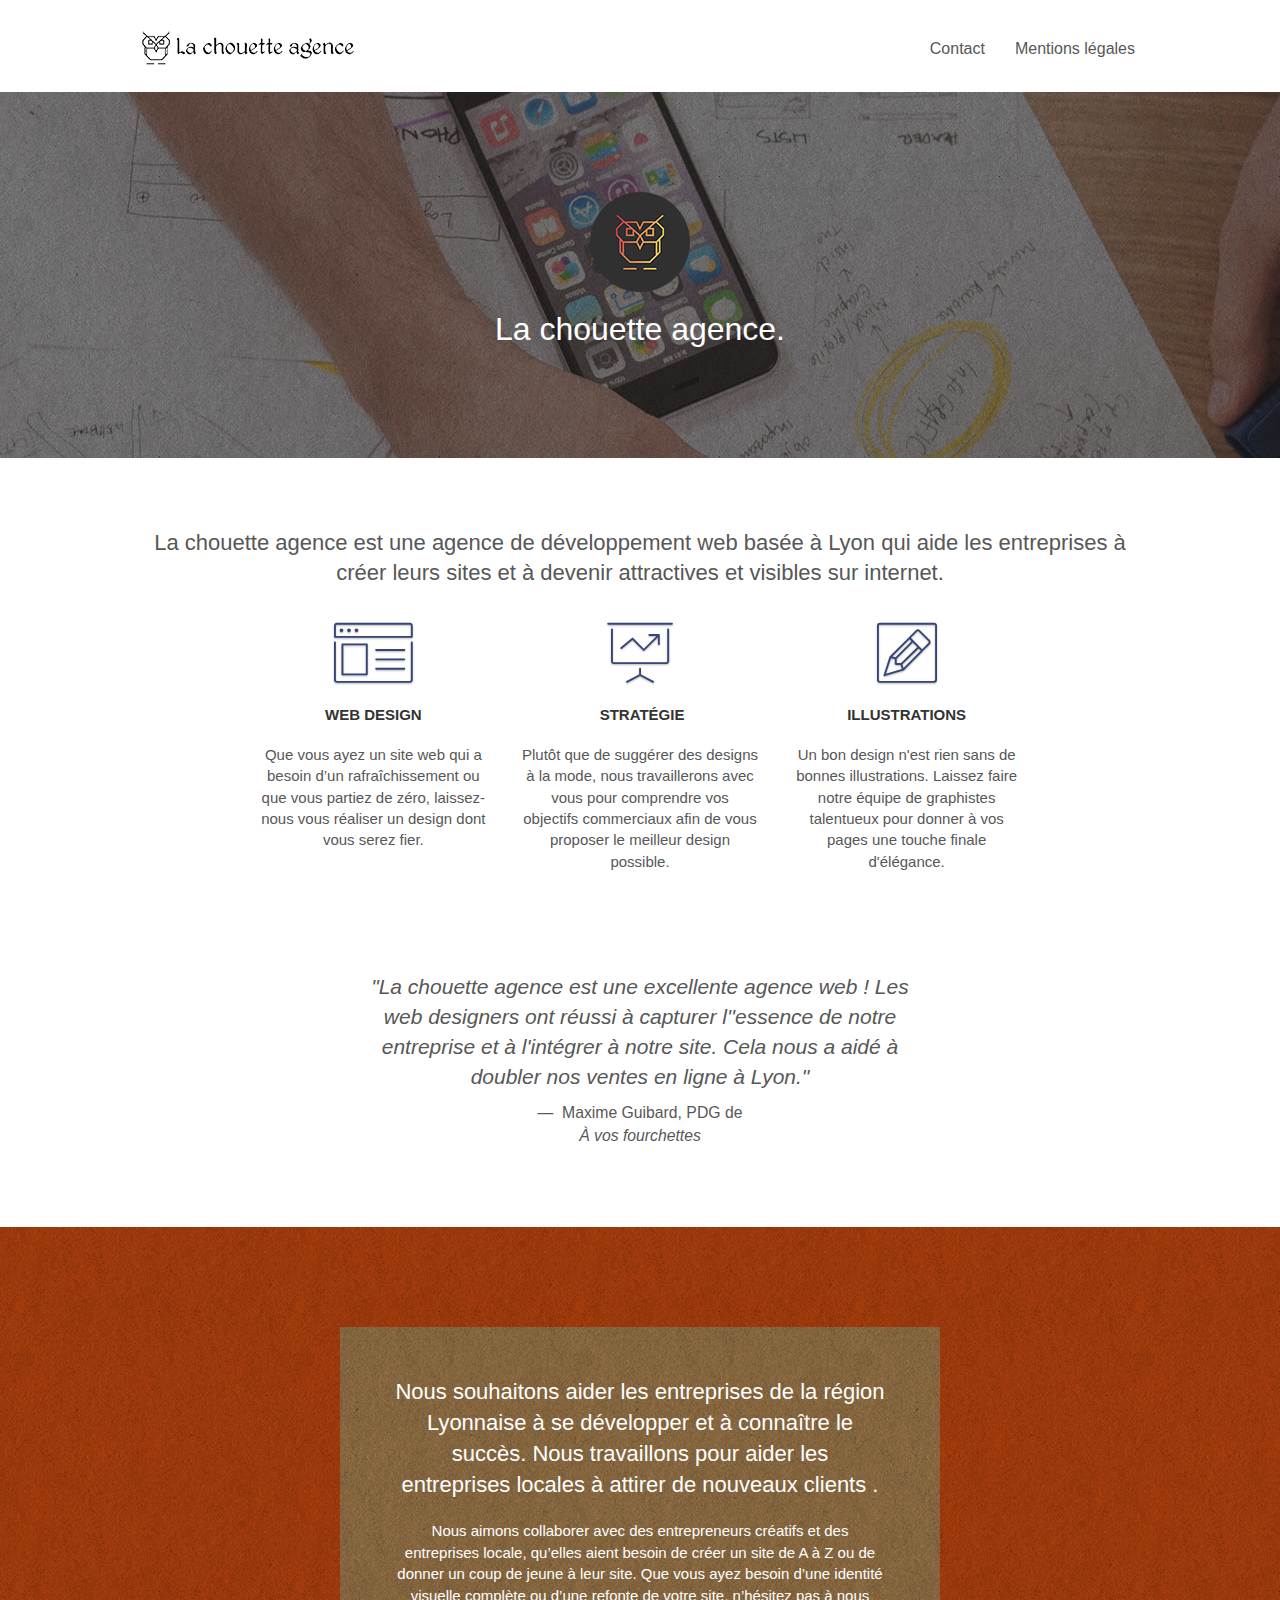
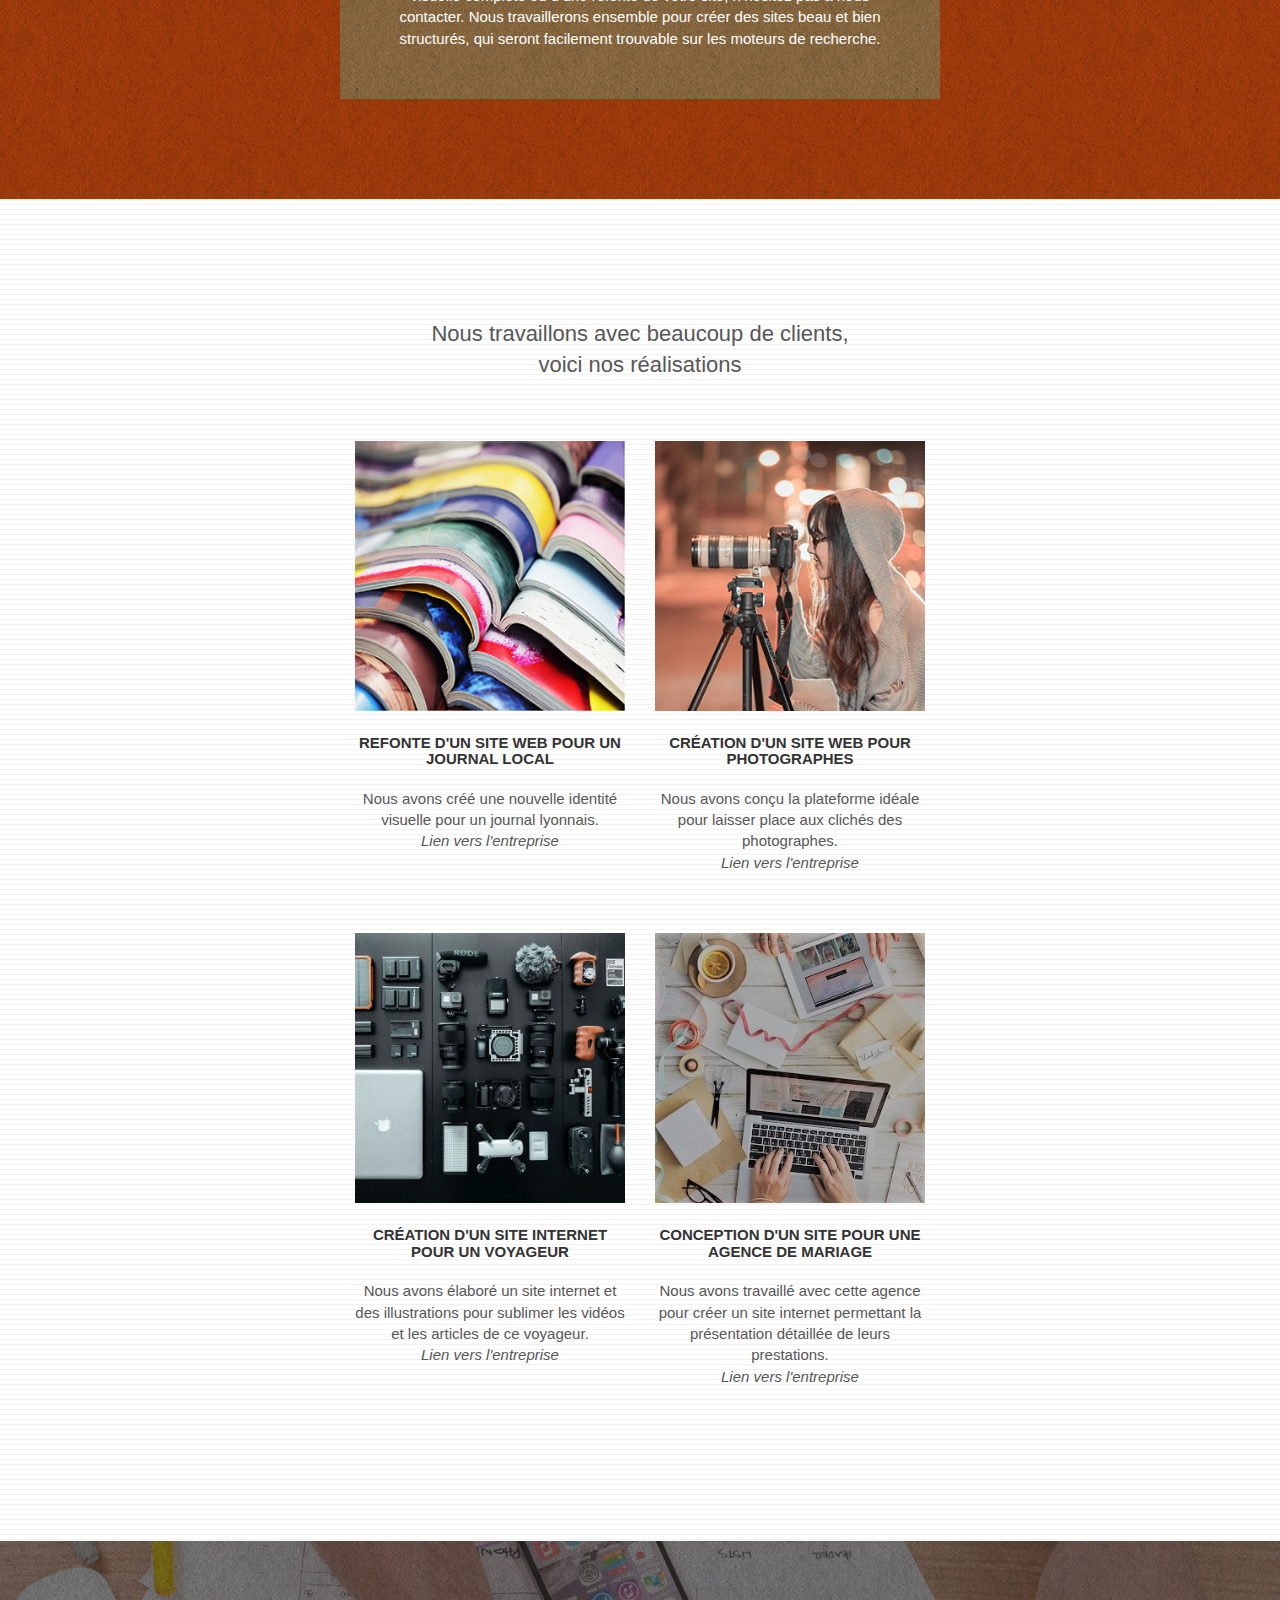
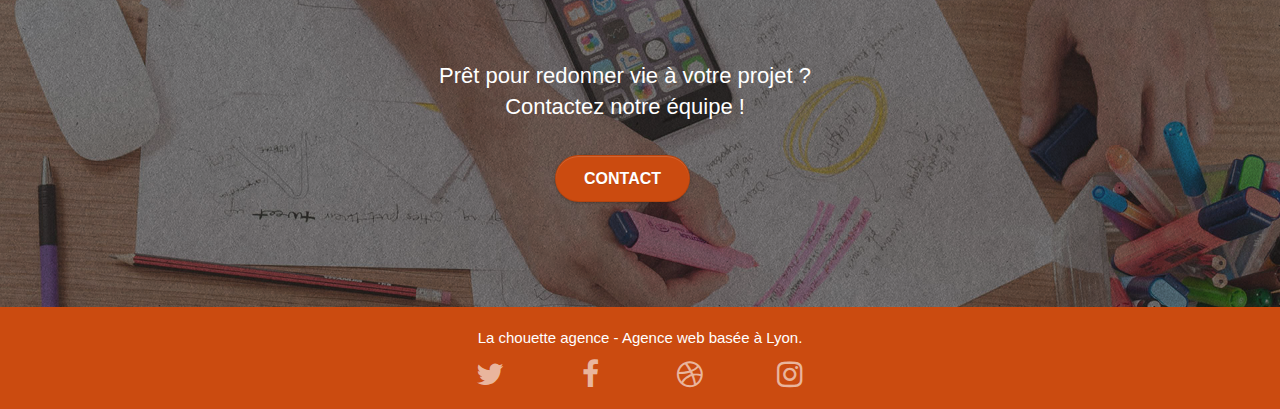
<file: index.html>
<!doctype html>
<html lang="fr">

<head>
	<meta charset="utf-8">
	<meta name="description"
		content="La chouette agence est une agence digitale lyonnaise qui aide les 
	entreprises créer leurs sites internet et à devenir attractives et visibles sur internet dans une optique de référencement SEO">
	<meta name="viewport" content="width=device-width, initial-scale=1.0, viewport-fit=cover">
	<meta name="robots" content="index, follow">
	<link rel="shortcut icon" type="image/jpg" href="favicon.jpg">
	<link rel="stylesheet" type="text/css" href="./css/bootstrap.min.css">
	<link rel="stylesheet" type="text/css" href="style.css">
	<link rel="stylesheet" type="text/css" href="./css/font-awesome.min.css">
	<link rel="stylesheet" type="text/css" href="./css/et-line.min.css">
	<title>La chouette agence - entreprise de web design à Lyon</title>
	<script async src="https://www.googletagmanager.com/gtag/js?id=UA-168991729-2"></script>
	<script>
		window.dataLayer = window.dataLayer || [];
		function gtag() {
			dataLayer.push(arguments);
		}
		gtag('js', new Date());
		gtag('config', 'UA-168991729-2');
	</script>
</head>

<body>
	<div class="page-container">
		<header>
			<div class="bloc bgc-white l-bloc " id="bloc-0">
				<div class="container bloc-sm">

					<nav class="navbar row">
						<div class="navbar-header">

							<a class="navbar-brand" href="index.html"><img src="img/la-chouette-agence.png"
									alt="Logo la chouette agence" class="logo" /></a>
							<button id="nav-toggle" type="button" class="ui-navbar-toggle navbar-toggle"
								data-toggle="collapse" data-target=".navbar-1" aria-label="bouton navigation">
								<span class="sr-only">Toggle navigation</span><span class="icon-bar"></span><span
									class="icon-bar"></span><span class="icon-bar"></span>
							</button>
						</div>
						<div class="collapse navbar-collapse navbar-1 special-dropdown-nav">
							<ul class="site-navigation nav navbar-nav">
								<li>
									<a aria-label="page contact" href="page2.html">Contact</a>
								</li>
								<li>
									<a aria-label="page mentions" href="mentions.html">Mentions légales</a>
								</li>
							</ul>
						</div>
					</nav>
				</div>
			</div>
		</header>
		<div class="bloc bgc-dark-slate-blue bg-banniere d-bloc bg-t-edge bloc-bg-texture texture-paper b-parallax"
			id="bloc-1-hero">
			<div class="container bloc-lg">
				<div class="row tight-width-whitespace">
					<div class="col-sm-12">
						<img src="img/logo.png" class="chouette center-block image-resize-mode" alt="chouette" />
						<h1 class="text-center hero-bloc-text tc-white ">
							La chouette agence.
						</h1>
					</div>
				</div>
			</div>
		</div>
		<main>
			<section>
				<div class="bloc bgc-white l-bloc" id="bloc-2-services">
					<div class="container bloc-md">
						<div class="row">
							<div class="col-sm-12 text-center">
								<h2>
									La chouette agence est une agence de développement web
									basée à Lyon qui aide les entreprises à créer leurs sites 
									et à devenir attractives et visibles sur internet.
								</h2>
							</div>
						</div>
						<div class="row voffset-lg med-width-whitespace">
							<article>
								<div class="col-sm-4">
									<div class="text-center">
										<span
											class="et-icon-browser sm-shadow icon-dark-slate-blue icons icon-lg"></span>
									</div>
									<h3 class="mg-md text-center">
										Web design
									</h3>
									<p class="text-center ">
										Que vous ayez un site web qui a besoin d&rsquo;un rafraîchissement ou que vous
										partiez de zéro, laissez-nous vous réaliser un design dont vous serez fier.
									</p>
								</div>
							</article>
							<article>
								<div class="col-sm-4">
									<div class="text-center">
										<span
											class="et-icon-presentation sm-shadow icon-dark-slate-blue icons icon-lg"></span>
									</div>
									<h3 class="mg-md text-center">
										&nbsp;Stratégie
									</h3>
									<p class="text-center ">
										Plutôt que de suggérer des designs à la mode, nous travaillerons avec vous pour
										comprendre vos objectifs commerciaux afin de vous proposer le meilleur design
										possible.<br>
									</p>
								</div>
							</article>
							<article>
								<div class="col-sm-4">
									<div class="text-center">
										<span class="et-icon-edit sm-shadow icon-dark-slate-blue icons icon-lg"></span>
									</div>
									<h3 class="mg-md text-center">
										Illustrations
									</h3>
									<p class="text-center ">
										Un bon design n'est rien sans de bonnes illustrations. Laissez faire notre
										équipe de graphistes talentueux pour donner à vos pages une touche finale
										d'élégance.
									</p>
								</div>
							</article>
						</div>
						<div class="row voffset-lg voffset">
							<div class="col-xs-12 col-md-8 col-md-offset-2 text-center">
								<blockquote>
									<p>
										"La chouette agence est une excellente agence web ! Les <br>
										web designers ont réussi à capturer l''essence de notre<br>
										entreprise et à l'intégrer à notre site. Cela nous a aidé à <br>
										doubler nos ventes en ligne à Lyon."
									</p>
									<footer>
										Maxime Guibard, PDG de <cite><a rel="nofollow" class="liens_exemple"
												aria-label="page a vos fourchettes"
												href="http://www.avosfourchettes.fr">À vos fourchettes</a></cite>
									</footer>
								</blockquote>

							</div>
						</div>
					</div>
				</div>
			</section>
			<section>
				<div class="bloc tc-white bgc-atomic-tangerine bg-presentation d-bloc bloc-bg-texture texture-paper b-parallax"
					id="bloc-3-what-i-do">
					<div class="container bloc-lg">
						<div class="row tight-width-whitespace black-background">

							<div class="col-sm-12">
								<h2 class="mg-md text-center tc-white">
									Nous souhaitons aider les entreprises de la région Lyonnaise à se développer et à
									connaître le succès. Nous travaillons pour aider les entreprises locales à attirer
									de
									nouveaux clients .<br>
								</h2>
								<p class="text-center white">
									Nous aimons collaborer avec des entrepreneurs créatifs et des entreprises locale,
									qu’elles aient besoin de créer un site de A à Z ou de donner un coup de jeune à leur
									site. Que vous ayez besoin d’une identité visuelle complète ou d’une refonte de
									votre
									site, n’hésitez pas à nous contacter. Nous travaillerons ensemble pour créer des
									sites
									beau et bien structurés, qui seront facilement trouvable sur les moteurs de
									recherche.
								</p>
							</div>
						</div>
					</div>
				</div>
			</section>
			<section>
				<div class="bloc bgc-white bg-lines-h2-bg bg-repeat l-bloc" id="bloc-4-portfolio">
					<div class="container bloc-lg">
						<div class="row">
							<div class="col-sm-12 text-center">
								<h2>Nous travaillons avec beaucoup de clients,<br>
									voici nos réalisations</h2>
							</div>
						</div>
						<div class="row tight-width-whitespace portfolio-row">
							<article>
								<div class="col-sm-6">
														<a href="#" data-lightbox="img/1.jpg" data-gallery-id="gallery-1"
										data-caption="Refonte d'un site web pour un journal local"
										data-frame="snapshot-lb"><img src="img/1.jpg" alt="Magazines"
											class="img-responsive portfolio-thumb" /></a>
									<h3 class="mg-md text-center">
										Refonte d'un site web pour un journal local
									</h3>
									<p class="text-center">
										Nous avons créé une nouvelle identité visuelle pour un journal lyonnais. <br>
										<a class="liens_exemple" rel="nofollow" href="http://www.exemple1.com"
											aria-label="page entreprise1">Lien vers l'entreprise</a>

									</p>
								</div>
							</article>
							<article>
								<div class="col-sm-6">
									<a href="#" data-lightbox="img/2.jpg" data-gallery-id="gallery-1"
										data-caption="Création d'un site web pour photographes"
										data-frame="snapshot-lb"><img src="img/2.jpg"
											class="img-responsive portfolio-thumb"
											alt="Appareil photo et photographe" /></a>
									<h3 class="mg-md text-center">
										Création d'un site web pour photographes
									</h3>
									<p class="text-center">
										Nous avons conçu la plateforme idéale pour laisser place aux clichés des
										photographes. <br>
										<a class="liens_exemple" rel="nofollow" href="http://www.exemple2.com"
											aria-label="page entreprise2">Lien vers l'entreprise</a>
									</p>

								</div>
							</article>
						</div>
						<div class="row tight-width-whitespace portfolio-row">
							<article>
								<div class="col-sm-6">
									<a href="#" data-lightbox="img/3.jpg" data-gallery-id="gallery-1"
										data-caption="Création d'un site internet pour un voyageur"
										data-frame="snapshot-lb"><img src="img/3.jpg"
											class="img-responsive portfolio-thumb"
											alt="Outils de prises de vue et ordinateur" /></a>
									<h3 class="mg-md text-center">
										Création d'un site internet pour un voyageur
									</h3>
									<p class="text-center">
										Nous avons élaboré un site internet et des illustrations pour sublimer les
										vidéos et
										les
										articles de ce voyageur. <br>
										<a class="liens_exemple" rel="nofollow" href="http://www.exemple3.com"
											aria-label="page entreprise3">Lien vers l'entreprise</a>

									</p>

								</div>
							</article>
							<article>
								<div class="col-sm-6">
									<a href="#" data-lightbox="img/4.jpg" data-gallery-id="gallery-1"
										data-caption="Conception d'un site pour une agence de mariage"
										data-frame="snapshot-lb"><img src="img/4.jpg"
											class="img-responsive portfolio-thumb"
											alt="Table de travail avec ordinateurs" /></a>
									<h3 class="mg-md text-center">
										Conception d'un site pour une agence de mariage
									</h3>
									<p class="text-center">
										Nous avons travaillé avec cette agence pour créer un site internet permettant la
										présentation détaillée de leurs prestations. <br>
										<a class="liens_exemple" rel="nofollow" href="http://www.exemple4.com"
											aria-label="page entreprise4">Lien vers l'entreprise</a>

									</p>

								</div>
							</article>
						</div>
					</div>
				</div>
			</section>
			<section>
				<div class="bloc bgc-dark-slate-blue bg-banniere d-bloc bloc-bg-texture texture-paper" id="bloc-5-cta">
					<div class="container bloc-lg">
						<div class="row col-sm-12 text-center">
							<h2 class="titre__over tc-white">
								Prêt pour redonner vie à votre projet ?<br>Contactez notre équipe !
							</h2>
							<div class="col-sm-12 text-center">
								<a aria-label="page contact" href="page2.html"
									class="btn btn-atomic-tangerine btn-clean btn-rd btn-lg cta-hero">Contact</a>
							</div>
						</div>
					</div>
				</div>
			</section>
		</main>
		<footer>
			<div class="bloc bgc-atomic-tangerine d-bloc" id="bloc-8">
				<div class="container bloc-sm">
					<div class="row">
						<div class="col-sm-12">
							<p class="text-center white">
								La chouette agence - Agence web basée à Lyon.

							</p>
							<div class="row row-no-gutters social">
								<div class="col-sm-3">
									<div class="text-center">
										<a class="social" aria-label="twitter" rel="noopener,noreferrer"
											href="https://www.twitter.com/"><span
												class="fa fa-twitter icon-md"></span></a>
									</div>
								</div>
								<div class="col-sm-3">
									<div class="text-center">
										<a class="social" aria-label="facebook" rel="noopener,noreferrer"
											href="https://www.facebook.com/"><span
												class="fa fa-facebook icon-md"></span></a>
									</div>
								</div>
								<div class="col-sm-3">
									<div class="text-center">
										<a class="social" aria-label="dribbble" rel="noopener,noreferrer"
											href="https://dribbble.com/"><span
												class="fa fa-dribbble icon-md"></span></a>
									</div>
								</div>
								<div class="col-sm-3">
									<div class="text-center">
										<a class="social" aria-label="instagram" rel="noopener,noreferrer"
											href="https://www.instagram.com/"><span
												class="fa fa-instagram icon-md"></span></a>
									</div>
								</div>
							</div>
						</div>
					</div>
				</div>
			</div>
		</footer>
	</div>
	<script src="./js/jquery.min.js"></script>
	<script src="./js/bootstrap.min.js"></script>
	<script src="./js/blocs.min.js"></script>
	<script src="./js/jquery.touchSwipe.min.js"></script>
	<script src="./js/gmaps.min.js"></script>
</body>

</html>
</file>
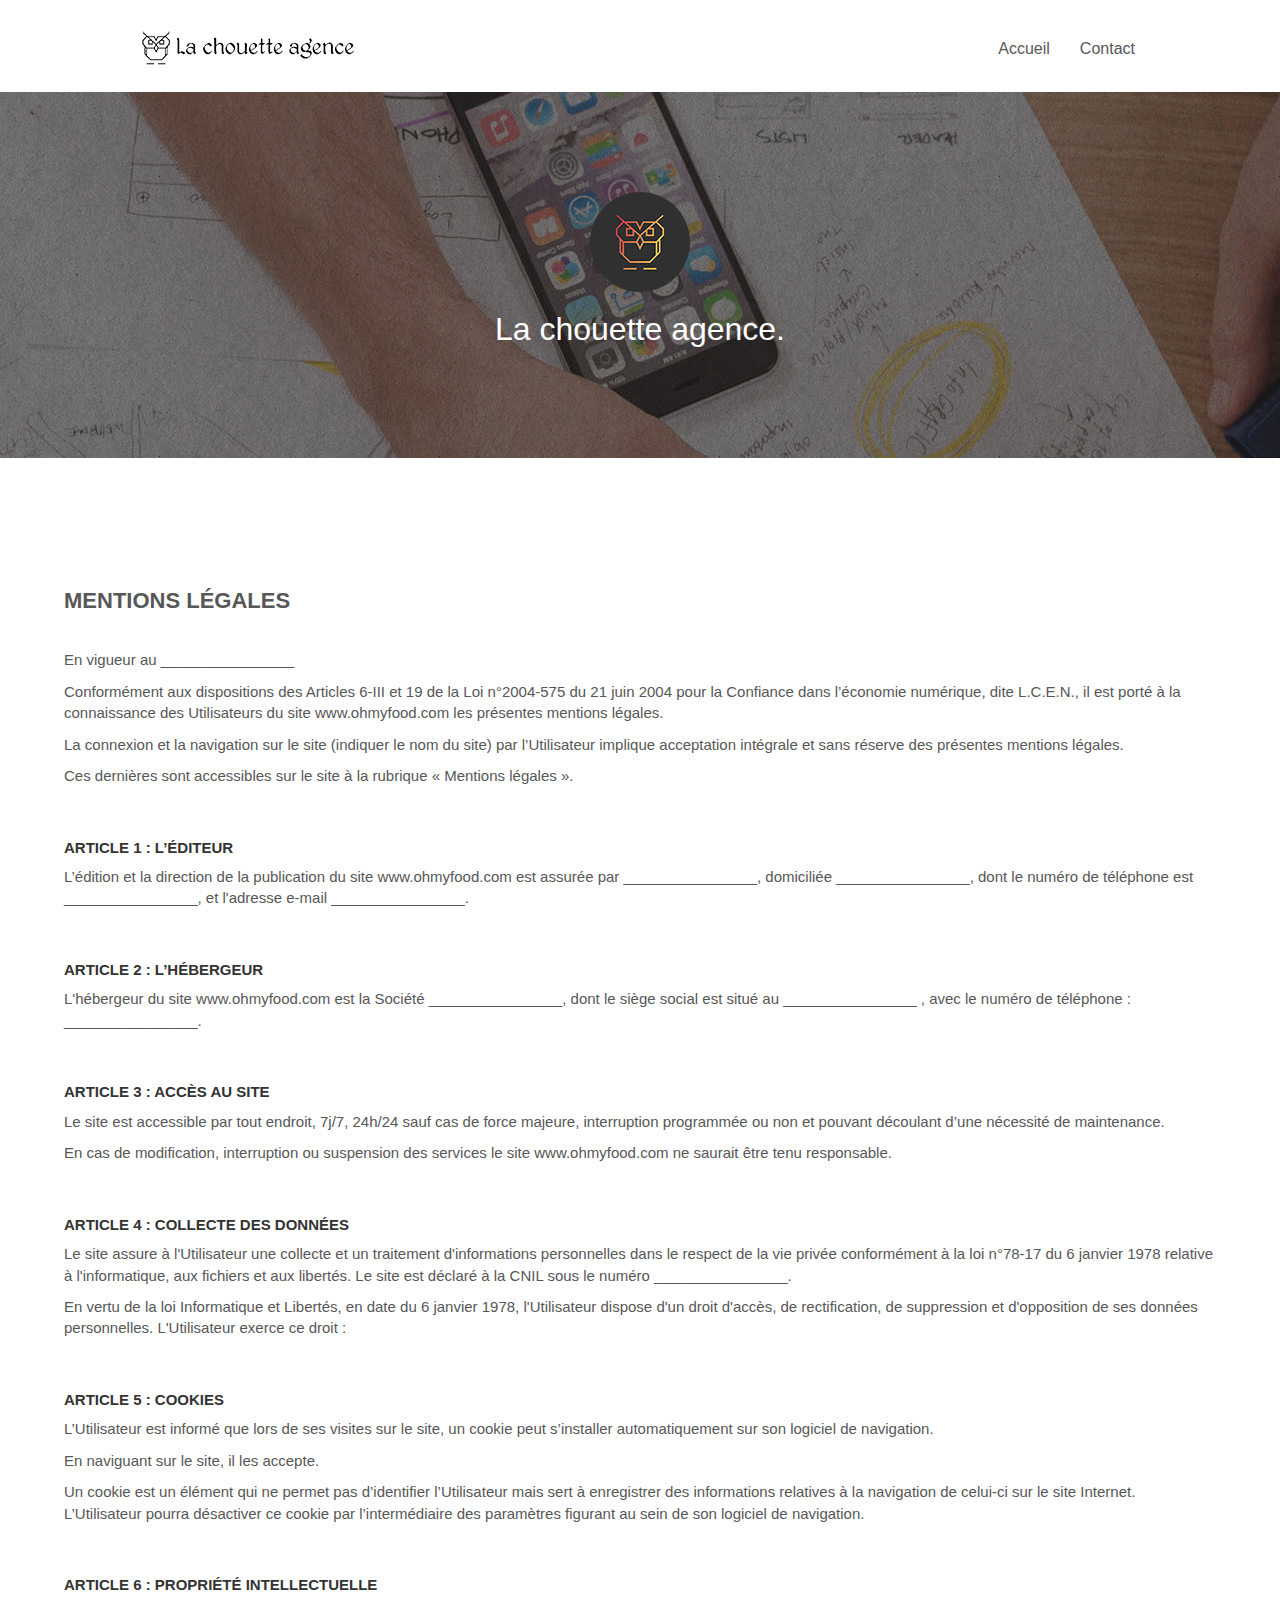
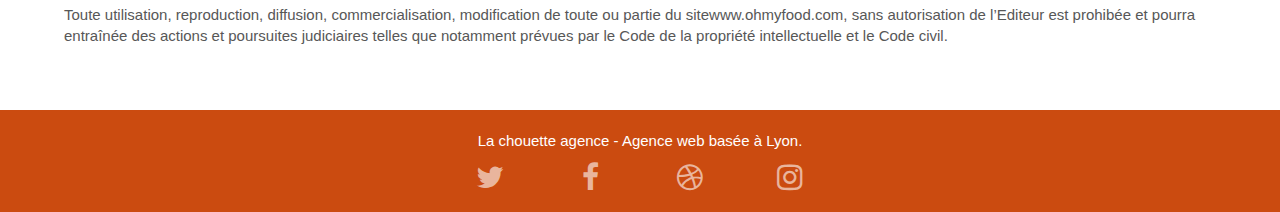
<file: mentions.html>
<!doctype html>
<html lang="fr">

<head>
	<meta charset="utf-8">
	<meta name="description" content="La chouette agence - mentions légales">
	<meta name="viewport" content="width=device-width, initial-scale=1.0, viewport-fit=cover">
	<meta name="robots" content="index, follow">
	<link rel="shortcut icon" type="image/jpg" href="favicon.jpg">
	<link rel="stylesheet" type="text/css" href="./css/bootstrap.min.css">
	<link rel="stylesheet" type="text/css" href="style.min.css">
	<link rel="stylesheet" type="text/css" href="./css/font-awesome.min.css">
	<link rel="stylesheet" type="text/css" href="./css/et-line.min.css">
	<title>La chouette agence - Mentions légales</title>

	<script async src="https://www.googletagmanager.com/gtag/js?id=UA-168991729-2"></script>
	<script>
		window.dataLayer = window.dataLayer || [];

		function gtag() {
			dataLayer.push(arguments);
		}
		gtag('js', new Date());

		gtag('config', 'UA-168991729-2');
	</script>
</head>

<body>
	<!-- Principal conteneur -->
	<div class="page-container">
		<!-- bloc-0 -->
		<header>
			<div class="bloc bgc-white l-bloc " id="bloc-0">
				<div class="container bloc-sm">

					<nav class="navbar row">
						<div class="navbar-header">

							<a class="navbar-brand" href="index.html"><img src="img/la-chouette-agence.png"
									alt="Logo la chouette agence" class="logo" /></a>
									<button id="nav-toggle" type="button" class="ui-navbar-toggle navbar-toggle"
									data-toggle="collapse" data-target=".navbar-1" aria-label="bouton navigation">
									<span class="sr-only">Toggle navigation</span><span class="icon-bar"></span><span
										class="icon-bar"></span><span class="icon-bar"></span>
								</button>
						</div>
						<div class="collapse navbar-collapse navbar-1 special-dropdown-nav">
							<ul class="site-navigation nav navbar-nav">
								<li>
									<a aria-label="page accueil" href="index.html">Accueil</a>
								</li>
								<li>
									<a aria-label="page formulaire" href="page2.html">Contact</a>
								</li>
							</ul>
						</div>
					</nav>
				</div>
			</div>
		</header>
		<div class="bloc bgc-dark-slate-blue bg-banniere d-bloc bg-t-edge bloc-bg-texture texture-paper b-parallax"
			id="bloc-1-hero">
			<div class="container bloc-lg">
				<div class="row tight-width-whitespace">
					<div class="col-sm-12">
						<img src="img/logo.png" class="chouette center-block image-resize-mode" alt="chouette" />
						<h1 class="text-center hero-bloc-text tc-white ">
							La chouette agence.
						</h1>
					</div>
				</div>
			</div>
		</div>
		<main class="mentions__main">
			<h2>MENTIONS LÉGALES</h2>
			<section>
				<p>En vigueur au ________________</p>
				<p>Conformément aux dispositions des Articles 6-III et 19 de la Loi n°2004-575 du 21 juin 2004 pour la
					Confiance
					dans l’économie numérique, dite L.C.E.N., il est porté à la connaissance des Utilisateurs du site
					www.ohmyfood.com les présentes mentions légales.
				</p>
				<p>La connexion et la navigation sur le site (indiquer le nom du site) par l’Utilisateur implique
					acceptation
					intégrale et sans réserve des présentes mentions légales.</p>
				<p>
					Ces dernières sont accessibles sur le site à la rubrique « Mentions légales ».</p>
			</section>
			<section>
				<h3>ARTICLE 1 : L’ÉDITEUR</h3>
				<p>L’édition et la direction de la publication du site www.ohmyfood.com est assurée par
					________________,
					domiciliée
					________________, dont le numéro de téléphone est ________________, et l'adresse e-mail
					________________.
				</p>
			</section>
			<section>
				<h3>ARTICLE 2 : L’HÉBERGEUR</h3>
				<p>L'hébergeur du site www.ohmyfood.com est la Société ________________, dont le siège social est situé
					au
					________________ , avec le numéro de téléphone : ________________.
				</p>
			</section>
			<section>
				<h3>ARTICLE 3 : ACCÈS AU SITE</h3>
				<p>Le site est accessible par tout endroit, 7j/7, 24h/24 sauf cas de force majeure, interruption
					programmée ou
					non
					et pouvant découlant d’une nécessité de maintenance.</p>
				<p>En cas de modification, interruption ou suspension des services le site www.ohmyfood.com ne saurait
					être tenu
					responsable.
				</p>
			</section>
			<section>
				<h3>ARTICLE 4 : COLLECTE DES DONNÉES</h3>
				<p>
					Le site assure à l'Utilisateur une collecte et un traitement d'informations personnelles dans le
					respect de
					la
					vie privée conformément à la loi n°78-17 du 6 janvier 1978 relative à l'informatique, aux fichiers
					et aux
					libertés. Le site est déclaré à la CNIL sous le numéro ________________.</p>
				<p>En vertu de la loi Informatique et Libertés, en date du 6 janvier 1978, l'Utilisateur dispose d'un
					droit
					d'accès,
					de rectification, de suppression et d'opposition de ses données personnelles. L'Utilisateur exerce
					ce droit
					:
				</p>
			</section>
			<section>
				<h3>ARTICLE 5 : COOKIES</h3>
				<p>L’Utilisateur est informé que lors de ses visites sur le site, un cookie peut s’installer
					automatiquement sur
					son
					logiciel de navigation.</p>
				<p>En naviguant sur le site, il les accepte.</p>
				<p>Un cookie est un élément qui ne permet pas d’identifier l’Utilisateur mais sert à enregistrer des
					informations
					relatives à la navigation de celui-ci sur le site Internet. L’Utilisateur pourra désactiver ce
					cookie par
					l’intermédiaire des paramètres figurant au sein de son logiciel de navigation.</p>
			</section>
			<section>
				<h3> ARTICLE 6 : PROPRIÉTÉ INTELLECTUELLE</h3>
				<p>
					Toute utilisation, reproduction, diffusion, commercialisation, modification de toute ou partie du
					sitewww.ohmyfood.com, sans autorisation de l’Editeur est prohibée et pourra entraînée des actions et
					poursuites
					judiciaires telles que notamment prévues par le Code de la propriété intellectuelle et le Code
					civil.</p>
			</section>

		</main>
		<footer>
			<div class="bloc bgc-atomic-tangerine d-bloc" id="bloc-8">
				<div class="container bloc-sm">
					<div class="row">
						<div class="col-sm-12">
							<p class="text-center white">
								La chouette agence - Agence web basée à Lyon.

							</p>
							<div class="row row-no-gutters social">
								<div class="col-sm-3">
									<div class="text-center">
										<a class="social" aria-label="twitter" href="https://www.twitter.com/"><span
												class="fa fa-twitter icon-md"></span></a>
									</div>
								</div>
								<div class="col-sm-3">
									<div class="text-center">
										<a class="social" aria-label="facebook" href="https://www.facebook.com/"><span
												class="fa fa-facebook icon-md"></span></a>
									</div>
								</div>
								<div class="col-sm-3">
									<div class="text-center">
										<a class="social" aria-label="dribbble" href="https://dribbble.com/"><span
												class="fa fa-dribbble icon-md"></span></a>
									</div>
								</div>
								<div class="col-sm-3">
									<div class="text-center">
										<a class="social" aria-label="instagram" href="https://www.instagram.com/"><span
												class="fa fa-instagram icon-md"></span></a>
									</div>
								</div>
							</div>
						</div>
					</div>
				</div>
			</div>

		</footer>
	</div>
</body>
<script src="./js/jquery.min.js"></script>
<script src="./js/bootstrap.min.js"></script>
<script src="./js/blocs.min.js"></script>
<script src="./js/jquery.touchSwipe.min.js"></script>
<script src="./js/gmaps.min.js"></script>

</html>
</file>
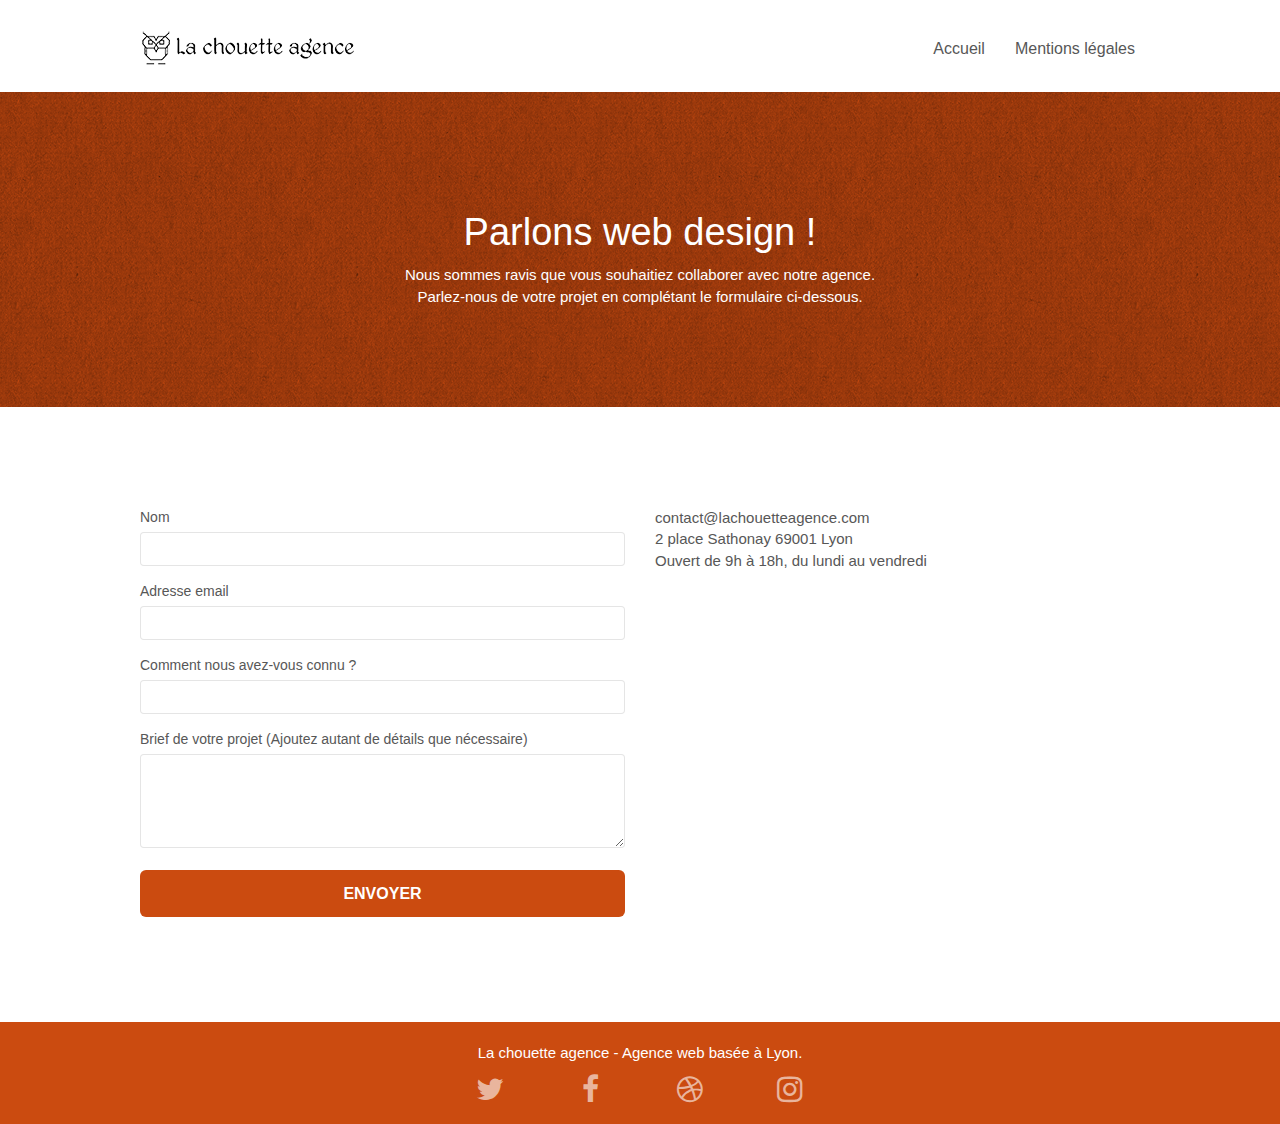
<file: page2.html>
<!doctype html>
<html lang="fr">

<head>
	<meta charset="utf-8">
	<meta name="description" content="La chouette agence - formulaire de contact">
	<meta name="viewport" content="width=device-width, initial-scale=1.0, viewport-fit=cover">
	<link rel="shortcut icon" type="image/jpg" href="favicon.jpg">
	<link rel="stylesheet" type="text/css" href="./css/bootstrap.min.css">
	<link rel="stylesheet" type="text/css" href="style.min.css">
	<link rel="stylesheet" type="text/css" href="./css/font-awesome.min.css">
	<link rel="stylesheet" type="text/css" href="./css/et-line.min.css">
	<title>La chouette agence - formulaire de contact</title>
	<script defer src="https://www.googletagmanager.com/gtag/js?id=UA-168991729-2"></script>
	<script>
		window.dataLayer = window.dataLayer || [];
		function gtag() {
			dataLayer.push(arguments);
		}
		gtag('js', new Date());
		gtag('config', 'UA-168991729-2');
	</script>
</head>

<body>
	<div class="page-container">
		<header>
			<div class="bloc bgc-white l-bloc " id="bloc-0">
				<div class="container bloc-sm">
					<nav class="navbar row">
						<div class="navbar-header">
							<a class="navbar-brand" href="index.html"><img class="logo" src="img/la-chouette-agence.png"
									alt="logo la chouette agence" /></a>
							<button id="nav-toggle" type="button" class="ui-navbar-toggle navbar-toggle"
								data-toggle="collapse" data-target=".navbar-1" aria-label="bouton navigation">
								<span class="sr-only">Toggle navigation</span><span class="icon-bar"></span><span
									class="icon-bar"></span><span class="icon-bar"></span>
							</button>
						</div>
						<div class="collapse navbar-collapse navbar-1 special-dropdown-nav">
							<ul class="site-navigation nav navbar-nav">
								<li>
									<a aria-label="page accueil" href="index.html">Accueil</a>
								</li>
								<li>
									<a aria-label="page mentions" href="mentions.html">Mentions légales</a>
								</li>
							</ul>
						</div>
					</nav>
				</div>
			</div>
		</header>
		<main>
			<div class="bloc bg-dots-bg bg-repeat bgc-atomic-tangerine d-bloc bloc-bg-texture texture-paper"
				id="bloc-6">
				<div class="container bloc-lg">
					<div class="row">
						<div class="col-sm-12">
							<h1 class="text-center hero-bloc-text tc-white">
								Parlons web design !
							</h1>
							<p class="text-center mg-lg tc-white tight-width-whitespace">
								Nous sommes ravis que vous souhaitiez collaborer avec notre agence.<br>
								Parlez-nous de votre projet en complétant le formulaire ci-dessous.
							</p>
						</div>
					</div>
				</div>
			</div>
			<div>
				<div class="bloc bgc-white l-bloc" id="bloc-7">
					<div class="container bloc-lg">
						<div class="row">
							<div class="col-sm-6">
								<form id="form_1" novalidate>
									<div class="form-group">
										<label for="name">
											Nom
										</label>
										<input id="name" name="name" type="text" class="form-control"
											 aria-labelledby="name" required />
									</div>
									<div class="form-group">
										<label for="email">
											Adresse email
										</label>
										<input id="email" name="email" class="form-control" type="email"
											aria-labelledby="email" required />
									</div>
									<div class="form-group">
										<label for="comment">
											Comment nous avez-vous connu ?
										</label>
										<input class="form-control" name="comment" type="text" 
											aria-labelledby="comment" required id="comment" />
									</div>
									<div class="form-group">
										<label for="message">
											Brief de votre projet (Ajoutez autant de détails que nécessaire)<br>
										</label><textarea id="message" name="message" class="form-control" rows="4"
											cols="50" aria-labelledby="message"
											required></textarea>
									</div>
									<button aria-label="submit"
										class="bloc-button btn btn-lg btn-block cta-hero btn-atomic-tangerine"
										type="submit">
										Envoyer
									</button>
								</form>
							</div>
							<div class="col-sm-6">
								<p>
									<a href="mailto:contact@lachouetteagence.com">contact@lachouetteagence.com</a> <br>2
									place Sathonay 69001 Lyon<br>Ouvert de 9h à 18h,
									du lundi au vendredi<br>
								</p>
							</div>
						</div>
					</div>
				</div>
			</div>
			<a aria-label="scrolltotop" class="bloc-button btn btn-d scrollToTop" onclick="scrollToTarget('1')"><span
					class="fa fa-chevron-up"></span></a>
		</main>
		<footer>
			<div class="bloc bgc-atomic-tangerine d-bloc" id="bloc-8">
				<div class="container bloc-sm">
					<div class="row">
						<div class="col-sm-12">
							<p class="text-center white">
								La chouette agence - Agence web basée à Lyon.
							</p>
							<div class="row row-no-gutters social">
								<div class="col-sm-3">
									<div class="text-center">
										<a class="social" aria-label="twitter" rel="noopener,noreferrer"
											href="https://www.twitter.com/"><span
												class="fa fa-twitter icon-md"></span></a>
									</div>
								</div>
								<div class="col-sm-3">
									<div class="text-center">
										<a class="social" aria-label="facebook" rel="noopener,noreferrer"
											href="https://www.facebook.com/"><span
												class="fa fa-facebook icon-md"></span></a>
									</div>
								</div>
								<div class="col-sm-3">
									<div class="text-center">
										<a class="social" aria-label="dribbble" rel="noopener,noreferrer"
											href="https://dribbble.com/"><span
												class="fa fa-dribbble icon-md"></span></a>
									</div>
								</div>
								<div class="col-sm-3">
									<div class="text-center">
										<a class="social" aria-label="instagram" rel="noopener,noreferrer"
											href="https://www.instagram.com/"><span
												class="fa fa-instagram icon-md"></span></a>
									</div>
								</div>
							</div>
						</div>
					</div>
				</div>

			</div>
		</footer>
	</div>
	<script src="./js/jquery.min.js"></script>
	<script src="./js/bootstrap.min.js"></script>
	<script src="./js/blocs.min.js"></script>
	<script src="./js/jqBootstrapValidation.min.js"></script>
	<script src="./js/formHandler.min.js"></script>
</body>

</html>
</file>
<file: style.css>
html{
    font-size: 15px;
}
blockquote p{
    font-size: 1.4rem;
    font-style: italic;
}
blockquote footer{
    font-size: 90%;
    color: #575757!important;
}
blockquote{
    border-left: none;
}
.mentions{
    display: inline;
    text-align: center;
    margin: 2%;
}
.liens_exemple{
    text-align: center;
    display: block;
    font-style: italic;
}
.mentions__main{
    margin: 10% 5% 5% 5%;
}
.mentions__main section{
   padding-top: 2%;
}

body {
    margin: 0;
    padding: 0;
    background: #FFF;
    overflow-x: hidden;
    -webkit-font-smoothing: antialiased;
    -moz-osx-font-smoothing: grayscale;
}

a,
button {
    transition: all .3s ease-in-out;
    outline: none!important;
}

a:hover {
    text-decoration: none;
    cursor: pointer;
}

#page-loading-blocs-notifaction {
    position: fixed;
    top: 0;
    bottom: 0;
    width: 100%;
    z-index: 100000;
    background: #FFFFFF url("img/pageload-spinner.gif") no-repeat center center;
}

.bloc {
    width: 100%;
    clear: both;
    background: 50% 50% no-repeat;
    padding: 0 50px;
    -webkit-background-size: cover;
    -moz-background-size: cover;
    -o-background-size: cover;
    background-size: cover;
    position: relative;
}

.bloc .container {
    padding-left: 0;
    padding-right: 0;
}

.bloc-lg {
    padding: 100px 50px;
}

.bloc-md {
    padding: 50px;
}

.bloc-sm {
    padding: 20px 50px;
}

.bg-center,
.bg-l-edge,
.bg-r-edge,
.bg-t-edge,
.bg-b-edge,
.bg-tl-edge,
.bg-bl-edge,
.bg-tr-edge,
.bg-br-edge,
.bg-repeat {
    -webkit-background-size: auto!important;
    -moz-background-size: auto!important;
    -o-background-size: auto!important;
    background-size: auto!important;
}

.bg-repeat {
    background: repeat;
}

.bg-t-edge {
    background: top no-repeat;
}

.bloc-bg-texture::before {
    content: "";
    background-size: 2px 2px;
    position: absolute;
    top: 0;
    bottom: 0;
    left: 0;
    right: 0;
}

.texture-paper::before {
    background: url("img/texture-paper.png");
    background-size: 280px 280px;
}

.b-parallax {
    background-attachment: fixed;
}

.d-bloc {
    color: rgba(255, 255, 255, .7);
}

.d-bloc button:hover {
    color: rgba(255, 255, 255, .9);
}

.d-bloc .icon-round,
.d-bloc .icon-square,
.d-bloc .icon-rounded,
.d-bloc .icon-semi-rounded-a,
.d-bloc .icon-semi-rounded-b {
    border-color: rgba(255, 255, 255, .9);
}

.d-bloc .divider-h span {
    border-color: rgba(255, 255, 255, .2);
}

.d-bloc .a-btn,
.d-bloc .navbar a,
.d-bloc .navbar-brand,
.d-bloc a .icon-sm,
.d-bloc a .icon-md,
.d-bloc a .icon-lg,
.d-bloc a .icon-xl,
.d-bloc h1 a,
.d-bloc h2 a,
.d-bloc h3 a,
.d-bloc h4 a,
.d-bloc h5 a,
.d-bloc h6 a,
.d-bloc p a {
    color: rgba(255, 255, 255, .6);
}

.d-bloc .a-btn:hover,
.d-bloc .navbar a:hover,
.d-bloc .navbar-brand:hover,
.d-bloc a:hover .icon-sm,
.d-bloc a:hover .icon-md,
.d-bloc a:hover .icon-lg,
.d-bloc a:hover .icon-xl,
.d-bloc h1 a:hover,
.d-bloc h2 a:hover,
.d-bloc h3 a:hover,
.d-bloc h4 a:hover,
.d-bloc h5 a:hover,
.d-bloc h6 a:hover,
.d-bloc p a:hover {
    color: rgba(255, 255, 255, 1);
}

.d-bloc .navbar-toggle .icon-bar {
    background: rgba(255, 255, 255, 1);
}

.d-bloc .btn-wire,
.d-bloc .btn-wire:hover {
    color: rgba(255, 255, 255, 1);
    border-color: rgba(255, 255, 255, 1);
}

.d-bloc .panel {
    color: rgba(0, 0, 0, .5);
}

.d-bloc .panel button:hover {
    color: rgba(0, 0, 0, .7);
}

.d-bloc .panel icon {
    border-color: rgba(0, 0, 0, .7);
}

.d-bloc .panel .divider-h span {
    border-color: rgba(0, 0, 0, .1);
}

.d-bloc .panel .a-btn {
    color: rgba(0, 0, 0, .6);
}

.d-bloc .panel .a-btn:hover {
    color: rgba(0, 0, 0, 1);
}

.d-bloc .panel .btn-wire,
.d-bloc .panel .btn-wire:hover {
    color: rgba(0, 0, 0, .7);
    border-color: rgba(0, 0, 0, .3);
}

.d-bloc .panel,
.l-bloc {
    color: rgba(0, 0, 0, .5);
}

.d-bloc .panel button:hover,
.l-bloc button:hover {
    color: rgba(0, 0, 0, .7);
}

.l-bloc .icon-round,
.l-bloc .icon-square,
.l-bloc .icon-rounded,
.l-bloc .icon-semi-rounded-a,
.l-bloc .icon-semi-rounded-b {
    border-color: rgba(0, 0, 0, .7);
}

.d-bloc .panel .divider-h span,
.l-bloc .divider-h span {
    border-color: rgba(0, 0, 0, .1);
}

.d-bloc .panel .a-btn,
.l-bloc .a-btn,
.l-bloc .navbar a,
.l-bloc .navbar-brand,
.l-bloc a .icon-sm,
.l-bloc a .icon-md,
.l-bloc a .icon-lg,
.l-bloc a .icon-xl,
.l-bloc h1 a,
.l-bloc h2 a,
.l-bloc h3 a,
.l-bloc h4 a,
.l-bloc h5 a,
.l-bloc h6 a,
.l-bloc p a {
    color: rgba(0, 0, 0, .6);
}

.d-bloc .panel .a-btn:hover,
.l-bloc .a-btn:hover,
.l-bloc .navbar a:hover,
.l-bloc .navbar-brand:hover,
.l-bloc a:hover .icon-sm,
.l-bloc a:hover .icon-md,
.l-bloc a:hover .icon-lg,
.l-bloc a:hover .icon-xl,
.l-bloc h1 a:hover,
.l-bloc h2 a:hover,
.l-bloc h3 a:hover,
.l-bloc h4 a:hover,
.l-bloc h5 a:hover,
.l-bloc h6 a:hover,
.l-bloc p a:hover {
    color: rgba(0, 0, 0, 1);
}

.l-bloc .navbar-toggle .icon-bar {
    color: rgba(0, 0, 0, .6);
}

.d-bloc .panel .btn-wire,
.d-bloc .panel .btn-wire:hover,
.l-bloc .btn-wire,
.l-bloc .btn-wire:hover {
    color: rgba(0, 0, 0, .7);
    border-color: rgba(0, 0, 0, .3);
}

.voffset {
    margin-top: 30px;
}

.voffset-lg {
    margin-top: 80px;
}

.row-no-gutters {
    margin-right: 0;
    margin-left: 0;
}

.row.row-no-gutters > [class^="col-"],
.row.row-no-gutters > [class*=" col-"] {
    padding-right: 0;
    padding-left: 0;
}

#bloc-1-hero h1 {
    font-size: 32px;
}

.navbar {
    margin-bottom: 0;
    z-index: 1;
}

.navbar-brand {
    height: auto;
    padding: 3px 15px;
    font-size: 25px;
    font-weight: normal;
    font-weight: 600;
    line-height: 44px;
}

.navbar-brand img {
    max-height: 200px;
    margin: 0 5px 0 0;
    display: inline;
}

.navbar-brand img[src$=svg] {
    min-width: 100px;
}

.nav-center .navbar-brand img {
    margin: 0;
}

.navbar .nav {
    padding-top: 2px;
    margin-right: -16px;
    float: right;
    z-index: 1;
}

.nav > li {
    float: left;
    margin-top: 4px;
    font-size: 16px;
}

.navbar-nav .open .dropdown-menu > li > a {
    text-align: inherit;
}

.nav > li a:hover,
.nav > li a:focus {
    background: transparent;
}

.navbar-toggle {
    margin: 10px 10px 0 0;
    border: 0px;
}

.navbar-toggle:hover {
    background: transparent!important;
}

.navbar-toggle .icon-bar {
    background-color: rgba(0, 0, 0, .5);
    width: 26px;
}

.nav-invert .navbar .nav {
    float: left;
}

.nav-invert .navbar-header,
.nav-invert .navbar-brand {
    float: right;
    position: relative;
    z-index: 2;
}

@media (min-width: 768px) {
    .site-navigation {
        position: absolute;
        top: 50%;
        right: 20px;
        transform: translate(0, -50%);
        -webkit-transform: translateY(-50%);
    }
    .nav > li .dropdown-menu a,
    .nav > li .dropdown-menu a:hover {
        color: #484848;
    }
    .nav-invert .site-navigation {
        left: 0;
        right: 0;
    }
    .nav-center {
        text-align: center;
    }
    .nav-center .navbar-header {
        width: 100%;
    }
    .nav-center .navbar-header,
    .nav-center .navbar-brand,
    .nav-center .nav > li {
        float: none;
        display: inline-block;
    }
    .nav-center .site-navigation {
        position: relative;
        width: 100%;
        right: 0;
        margin-right: 0px;
        margin-top: 20px;
    }
    .nav-center.mini-nav .navbar-toggle {
        float: none;
        margin: 10px auto 0;
    }
}

.nav > li > .dropdown a {
    background: none!important;
    display: block;
    padding: 14px 15px;
}

nav .caret {
    margin: 0 5px;
}

.dropdown-menu .dropdown-menu {
    top: -8px;
    left: 100%;
}

.dropdown-menu .dropmenu-flow-right {
    top: 100%;
    left: 0;
    margin-left: -1px;
    border-top-left-radius: 0;
    border-top-right-radius: 0;
}

.dropdown-menu .dropdown span {
    border: 4px solid black;
    border-top-color: transparent;
    border-right-color: transparent;
    border-bottom-color: transparent;
    margin: 6px -5px 0 0!important;
    float: right;
}

.mg-md {
    margin-top: 10px;
    margin-bottom: 20px;
}

.mg-lg {
    margin-top: 10px;
    margin-bottom: 40px;
}

.btn {
    margin: 0 5px 5px 0;
}

.btn.pull-right {
    margin: 0 0 5px 5px;
}

.btn-d,
.btn-d:hover,
.btn-d:focus {
    color: #FFF;
    background: rgba(0, 0, 0, .3);
}

button {
    outline: none!important;
}

.btn-rd {
    border-radius: 40px;
}

.btn-clean {
    border: 1px solid rgba(0, 0, 0, .08);
    border-bottom-color: rgba(0, 0, 0, .1);
    text-shadow: 0 1px 0 rgba(0, 0, 1, .1);
    box-shadow: 0 1px 3px rgba(0, 0, 1, .25), inset 0 1px 0 0 rgba(255, 255, 255, .15);
}

.icon-md {
    font-size: 30px!important;
}

.icon-lg {
    font-size: 60px!important;
}

.sm-shadow {
    text-shadow: 0 1px 2px rgba(0, 0, 0, .3);
}

.panel-sq,
.panel-sq .panel-heading,
.panel-sq .panel-footer {
    border-radius: 0;
}

.panel-rd {
    border-radius: 30px;
}

.panel-rd .panel-heading {
    border-radius: 29px 29px 0 0;
}

.panel-rd .panel-footer {
    border-radius: 0 0 29px 29px;
}

.form-control {
    border-color: rgba(0, 0, 0, .1);
    box-shadow: none;
}

.scrollToTop {
    width: 40px;
    height: 40px;
    position: fixed;
    bottom: 20px;
    right: 20px;
    opacity: 0;
    z-index: 500;
    transition: all .3s ease-in-out;
}

.scrollToTop span {
    margin-top: 6px;
}

.showScrollTop {
    font-size: 14px;
    opacity: 1;
}

a[data-lightbox] {
    position: relative;
    display: block;
    text-align: center;
}

a[data-lightbox]:hover::before {
    content: "+";
    font-family: "HelveticaNeue-Light", "Helvetica Neue Light", "Helvetica Neue", Helvetica, Arial;
    font-size: 32px;
    width: 50px;
    height: 50px;
    margin-left: -25px;
    border-radius: 50%;
    background: rgba(0, 0, 0, .6);
    color: #FFF;
    font-weight: 100;
    z-index: 1;
    position: absolute;
    top: 50%;
    transform: translateY(-50%);
    -webkit-transform: translateY(-50%);
}

a[data-lightbox]:hover img {
    opacity: 0.6;
    -webkit-animation-fill-mode: none;
    animation-fill-mode: none;
}

#lightbox-modal {
    display: flex;
    align-items: center;
}

#lightbox-modal .modal-dialog {
    width: 90%;
    max-width: 900px;
    margin: 0 auto 0;
}

#lightbox-modal .modal-dialog img {
    max-height: 90vh;
    margin: 0 auto;
}

.lightbox-caption {
    padding: 20px;
    color: #FFF;
    background: rgba(0, 0, 0, .5);
    position: absolute;
    left: 15px;
    right: 15px;
    bottom: 5px;
}

.close-lightbox {
    color: #FFF;
    font-size: 30px;
    position: absolute;
    top: 20px;
    right: 20px;
    z-index: 20;
    background: rgba(0, 0, 0, .5);
    border: none;
    line-height: 30px;
    padding: 0 9px 5px;
    opacity: 0.3;
}

.close-lightbox:hover,
.next-lightbox:hover,
.prev-lightbox:hover {
    opacity: 1.0;
    color: #FFF;
}

.next-lightbox,
.prev-lightbox {
    font-size: 20px;
    color: rgba(255, 255, 255, .9);
    background: rgba(0, 0, 0, .5);
    transition: all .2s ease-in-out;
    position: absolute;
    top: 45%;
    z-index: 1;
    opacity: 0.4;
}

.next-lightbox {
    padding: 6px 8px 1px 13px;
    right: 25px;
}

.prev-lightbox {
    padding: 6px 13px 1px 10px;
    left: 25px;
}

.snapshot-lb .modal-body {
    padding-bottom: 45px;
}

.snapshot-lb .lightbox-caption {
    padding: 0;
    color: rgba(0, 0, 0, .5);
    background: none;
}

h1,
h2,
h3,
h4,
h5,
h6,
p,
label,
.btn,
a {
    font-family: "helvetica";
    font-weight: 400;
    color: #575757!important;
}

.container {
    max-width: 1000px;
}

.hero-bloc-text {
    font-size: 38px;
}

.hero-bloc-text-sub {
    font-size: 36px;
}

.statement-bloc-text {
    line-height: 26px;
    font-style: italic;
    font-size: 20px;
    text-align: center;
    font-weight: lighter;
    max-width: 520px;
    margin: auto auto auto auto;
}

p {
    font-size: 1rem;
}

.tight-width-whitespace {
    max-width: 600px;
    margin: auto auto auto auto;
}

.h1 {
    font-size: 20px;
    font-family: "Open Sans";
}

.cta-hero {
    margin-top: 22px;
    color: #FFFFFF!important;
    text-transform: uppercase;
    padding: 12px 28px 12px 28px;
    font-size: 16px;
    font-weight: 700;
}

.social {
    display: flex;
    justify-content: space-evenly;
    align-items: center;
    max-width: 400px;
    margin: auto;
}

h2 {
    font-size: 22px;
    line-height: 1.4em;
}

h3 {
    font-size: 15px;
    text-transform: uppercase;
    font-weight: 700;
    color: #333333!important;
}

.med-width-whitespace {
    max-width: 800px;
    margin: auto auto auto auto;
    box-shadow: 0px 0px 0px #000000;
}

h1 {
    color: #333333!important;
}

h4 {
    color: #333333!important;
}

.icons {
    margin-bottom: 14px;
    margin-top: 24px;
}

.white {
    color: #FFFFFF!important;
}

.portfolio-thumb {
    margin: auto;
    margin-bottom: 24px;
}

.portfolio-row {
    margin-bottom: 44px;
    margin-top: 50px;
}

.avatar {
    box-shadow: 0px 4px 9px rgba(0, 0, 0, 0.3);
}

.black-background {
    background-color: rgba(165, 147, 99, 0.8);
    padding: 40px 40px 40px 40px;
}

.bold-link {
    font-weight: 900;
    text-decoration: underline!important;
}

.bgc-white {
    background-color: #FFFFFF;
}

/* .bgc-dark-slate-blue {
    background-color: #364577;
} */

.bgc-atomic-tangerine {
    background-color: #CB4B10;
}

.tc-white {
    color: #FFFFFF!important;

}

.btn-atomic-tangerine {
    background: #CB4B10;
    opacity: 1;
    color: #FFFFFF!important;
}

.btn-atomic-tangerine:hover {
    background: #c27956!important;
    color: #FFFFFF!important;
}

.ltc-white {
    color: #FFFFFF!important;
}

.ltc-white:hover {
    color: #cccccc!important;
}

.ltc-atomic-tangerine {
    color: #F3976C!important;
}

.ltc-atomic-tangerine:hover {
    color: #c27956!important;
}

.icon-dark-slate-blue {
    color: #364577!important;
    border-color: #364577!important;
}

.bg-dots-bg {
    background-image: url("img/dots-bg.png");
}

.bg-lines-h2-bg {
    background-image: url("img/lines-h2-bg.png");
}

.bg-banniere {
    position: relative;
    background-image: url("img/la-chouette-agence-banniere.jpg");
}

.bg-presentation {
    background-image: url("img/image-de-presentation.jpg");
}

@media (max-width: 1024px) {
    .bloc {
        padding-left: 20px;
        padding-right: 20px;
    }
    .bloc.full-width-bloc,
    .bloc-tile-2.full-width-bloc .container,
    .bloc-tile-3.full-width-bloc .container,
    .bloc-tile-4.full-width-bloc .container {
        padding-left: 0;
        padding-right: 0;
    }
}

@media (max-width: 992px) and (min-width: 768px) {
    .navbar .nav {
        max-width: 80%
    }
    .nav-center.navbar .nav {
        max-width: 100%
    }
}

@media only screen and (min-device-width: 768px) and (max-device-width: 1024px) and (orientation: landscape) {
    .b-parallax {
        background-attachment: scroll;
    }
}

@media only screen and (min-device-width: 1024px) and (max-device-width: 1366px) and (-webkit-min-device-pixel-ratio: 1.5) {
    .b-parallax {
        background-attachment: scroll;
    }
}

@media (max-width: 991px) {
    .container {
        width: 100%;
    }
    .b-parallax {
        background-attachment: scroll;
    }
    .page-container,
    #hero-bloc {
        overflow-x: hidden;
        position: relative;
    }
    .bloc {
        padding-left: constant(safe-area-inset-left);
        padding-right: constant(safe-area-inset-right);
    }
    .bloc-group,
    .bloc-group .bloc {
        display: block;
        width: 100%;
    }
    .bloc-fill-screen .fill-bloc-top-edge,
    .bloc-fill-screen .fill-bloc-bottom-edge {
        padding: 0 20px;
        padding-left: constant(safe-area-inset-left);
        padding-right: constant(safe-area-inset-right);
    }
}

@media (max-width: 767px) {
    .page-container {
        overflow-x: hidden;
        position: relative;
    }
    h1,
    h2,
    h3,
    h4,
    h5,
    h6,
    p,
    #disqus_thread {
        padding-left: 10px!important;
        padding-right: 10px!important;
    }
    .b-parallax {
        background-attachment: scroll;
    }
    .navbar .nav {
        padding-top: 0;
        border-top: 1px solid rgba(0, 0, 0, .2);
        float: none!important;
    }
    .navbar.row {
        margin-left: 0;
        margin-right: 0;
    }
    .site-navigation {
        position: inherit;
        transform: none;
        -webkit-transform: none;
        -ms-transform: none;
    }
    .nav > li {
        margin-top: 0;
        border-bottom: 1px solid rgba(0, 0, 0, .1);
        background: rgba(0, 0, 0, .05);
        text-align: left;
        padding-left: 15px;
        width: 100%;
    }
    .nav > li:hover {
        background: rgba(0, 0, 0, .08);
    }
    .dropdown .dropdown a .caret {
        float: none;
        margin: 5px 0 0 10px!important;
        border: 4px solid black;
        border-bottom-color: transparent;
        border-right-color: transparent;
        border-left-color: transparent;
    }
    #hero-bloc .navbar .nav {
        background: rgba(0, 0, 0, .8);
    }
    #hero-bloc .navbar .nav a {
        color: rgba(255, 255, 255, .6);
    }
    .hero {
        padding: 50px 0;
    }
    .hero-nav {
        left: -1px;
        right: -1px;
    }
    .navbar-collapse {
        padding: 0;
        overflow-x: hidden;
        -webkit-box-shadow: none;
        box-shadow: none;
    }
    .navbar-brand img {
        max-height: 40px;
        width: auto;
    }
    .nav-invert .navbar-header {
        float: none;
        width: 100%;
    }
    .nav-invert .navbar-toggle {
        float: left;
        margin-left: 10px;
    }
    .bloc {
        padding-left: 0;
        padding-right: 0;
    }
    .bloc-xxl,
    .bloc-xl,
    .bloc-lg {
        padding: 40px 0;
    }
    .bloc-sm,
    .bloc-md {
        padding-left: 0;
        padding-right: 0;
    }
    .bloc-tile-2 .container,
    .bloc-tile-3 .container,
    .bloc-tile-4 .container,
    .bloc-fill-screen .fill-bloc-top-edge,
    .bloc-fill-screen .fill-bloc-bottom-edge {
        padding-left: 0;
        padding-right: 0;
    }
    .a-block {
        padding: 0 10px;
    }
    .btn-dwn {
        display: none;
    }
    .voffset {
        margin-top: 5px;
    }
    .voffset-md {
        margin-top: 20px;
    }
    .voffset-lg {
        margin-top: 30px;
    }
    form {
        padding: 5px;
    }
    .close-lightbox {
        display: inline-block;
    }
    .blocsapp-device-iphone5 {
        background-size: 216px 425px;
        padding-top: 60px;
        width: 216px;
        height: 425px;
    }
    .blocsapp-device-iphone5 img {
        width: 180px;
        height: 320px;
    }
}

@media (max-width: 400px) {
    .bloc {
        padding-left: 0;
        padding-right: 0;
    }
}

@media (max-width: 767px) {
    .bloc-mob-center-text {
        text-align: center;
    }
}
</file>
<file: style.min.css>
html{font-size:15px}.titre__over{position:relative}blockquote p{font-size:1.4rem;font-style:italic}blockquote footer{font-size:90%;color:#575757!important}blockquote{border-left:none}.mentions{display:inline;text-align:center;margin:2%}.liens_exemple{text-align:center;display:block;font-style:italic}.mentions__main{margin:10% 5% 5% 5%}.mentions__main section{padding-top:2%}body{margin:0;padding:0;background:#fff;overflow-x:hidden;-webkit-font-smoothing:antialiased;-moz-osx-font-smoothing:grayscale}a,button{transition:all .3s ease-in-out;outline:0!important}a:hover{text-decoration:none;cursor:pointer}#page-loading-blocs-notifaction{position:fixed;top:0;bottom:0;width:100%;z-index:100000;background:#fff url(img/pageload-spinner.gif) no-repeat center center}.bloc{width:100%;clear:both;background:50% 50% no-repeat;padding:0 50px;-webkit-background-size:cover;-moz-background-size:cover;-o-background-size:cover;background-size:cover;position:relative}.bloc .container{padding-left:0;padding-right:0}.bloc-lg{padding:100px 50px}.bloc-md{padding:50px}.bloc-sm{padding:20px 50px}.bg-b-edge,.bg-bl-edge,.bg-br-edge,.bg-center,.bg-l-edge,.bg-r-edge,.bg-repeat,.bg-t-edge,.bg-tl-edge,.bg-tr-edge{-webkit-background-size:auto!important;-moz-background-size:auto!important;-o-background-size:auto!important;background-size:auto!important}.bg-repeat{background:repeat}.bg-t-edge{background:top no-repeat}.bloc-bg-texture::before{content:"";background-size:2px 2px;position:absolute;top:0;bottom:0;left:0;right:0}.texture-paper::before{background:url(img/texture-paper.png);background-size:280px 280px}.b-parallax{background-attachment:fixed}.d-bloc{color:rgba(255,255,255,.7)}.d-bloc button:hover{color:rgba(255,255,255,.9)}.d-bloc .icon-round,.d-bloc .icon-rounded,.d-bloc .icon-semi-rounded-a,.d-bloc .icon-semi-rounded-b,.d-bloc .icon-square{border-color:rgba(255,255,255,.9)}.d-bloc .divider-h span{border-color:rgba(255,255,255,.2)}.d-bloc .a-btn,.d-bloc .navbar a,.d-bloc .navbar-brand,.d-bloc a .icon-lg,.d-bloc a .icon-md,.d-bloc a .icon-sm,.d-bloc a .icon-xl,.d-bloc h1 a,.d-bloc h2 a,.d-bloc h3 a,.d-bloc h4 a,.d-bloc h5 a,.d-bloc h6 a,.d-bloc p a{color:rgba(255,255,255,.6)}.d-bloc .a-btn:hover,.d-bloc .navbar a:hover,.d-bloc .navbar-brand:hover,.d-bloc a:hover .icon-lg,.d-bloc a:hover .icon-md,.d-bloc a:hover .icon-sm,.d-bloc a:hover .icon-xl,.d-bloc h1 a:hover,.d-bloc h2 a:hover,.d-bloc h3 a:hover,.d-bloc h4 a:hover,.d-bloc h5 a:hover,.d-bloc h6 a:hover,.d-bloc p a:hover{color:rgba(255,255,255,1)}.d-bloc .navbar-toggle .icon-bar{background:rgba(255,255,255,1)}.d-bloc .btn-wire,.d-bloc .btn-wire:hover{color:rgba(255,255,255,1);border-color:rgba(255,255,255,1)}.d-bloc .panel{color:rgba(0,0,0,.5)}.d-bloc .panel button:hover{color:rgba(0,0,0,.7)}.d-bloc .panel icon{border-color:rgba(0,0,0,.7)}.d-bloc .panel .divider-h span{border-color:rgba(0,0,0,.1)}.d-bloc .panel .a-btn{color:rgba(0,0,0,.6)}.d-bloc .panel .a-btn:hover{color:rgba(0,0,0,1)}.d-bloc .panel .btn-wire,.d-bloc .panel .btn-wire:hover{color:rgba(0,0,0,.7);border-color:rgba(0,0,0,.3)}.d-bloc .panel,.l-bloc{color:rgba(0,0,0,.5)}.d-bloc .panel button:hover,.l-bloc button:hover{color:rgba(0,0,0,.7)}.l-bloc .icon-round,.l-bloc .icon-rounded,.l-bloc .icon-semi-rounded-a,.l-bloc .icon-semi-rounded-b,.l-bloc .icon-square{border-color:rgba(0,0,0,.7)}.d-bloc .panel .divider-h span,.l-bloc .divider-h span{border-color:rgba(0,0,0,.1)}.d-bloc .panel .a-btn,.l-bloc .a-btn,.l-bloc .navbar a,.l-bloc .navbar-brand,.l-bloc a .icon-lg,.l-bloc a .icon-md,.l-bloc a .icon-sm,.l-bloc a .icon-xl,.l-bloc h1 a,.l-bloc h2 a,.l-bloc h3 a,.l-bloc h4 a,.l-bloc h5 a,.l-bloc h6 a,.l-bloc p a{color:rgba(0,0,0,.6)}.d-bloc .panel .a-btn:hover,.l-bloc .a-btn:hover,.l-bloc .navbar a:hover,.l-bloc .navbar-brand:hover,.l-bloc a:hover .icon-lg,.l-bloc a:hover .icon-md,.l-bloc a:hover .icon-sm,.l-bloc a:hover .icon-xl,.l-bloc h1 a:hover,.l-bloc h2 a:hover,.l-bloc h3 a:hover,.l-bloc h4 a:hover,.l-bloc h5 a:hover,.l-bloc h6 a:hover,.l-bloc p a:hover{color:rgba(0,0,0,1)}.l-bloc .navbar-toggle .icon-bar{color:rgba(0,0,0,.6)}.d-bloc .panel .btn-wire,.d-bloc .panel .btn-wire:hover,.l-bloc .btn-wire,.l-bloc .btn-wire:hover{color:rgba(0,0,0,.7);border-color:rgba(0,0,0,.3)}.voffset{margin-top:30px}.voffset-lg{margin-top:80px}.row-no-gutters{margin-right:0;margin-left:0}.row.row-no-gutters>[class*=" col-"],.row.row-no-gutters>[class^=col-]{padding-right:0;padding-left:0}#bloc-1-hero h1{font-size:32px}.navbar{margin-bottom:0;z-index:1}.navbar-brand{height:auto;padding:3px 15px;font-size:25px;font-weight:400;font-weight:600;line-height:44px}.navbar-brand img{max-height:200px;margin:0 5px 0 0;display:inline}.navbar-brand img[src$=svg]{min-width:100px}.nav-center .navbar-brand img{margin:0}.navbar .nav{padding-top:2px;margin-right:-16px;float:right;z-index:1}.nav>li{float:left;margin-top:4px;font-size:16px}.navbar-nav .open .dropdown-menu>li>a{text-align:inherit}.nav>li a:focus,.nav>li a:hover{background:0 0}.navbar-toggle{margin:10px 10px 0 0;border:0}.navbar-toggle:hover{background:0 0!important}.navbar-toggle .icon-bar{background-color:rgba(0,0,0,.5);width:26px}.nav-invert .navbar .nav{float:left}.nav-invert .navbar-brand,.nav-invert .navbar-header{float:right;position:relative;z-index:2}@media (min-width:768px){.site-navigation{position:absolute;top:50%;right:20px;transform:translate(0,-50%);-webkit-transform:translateY(-50%)}.nav>li .dropdown-menu a,.nav>li .dropdown-menu a:hover{color:#484848}.nav-invert .site-navigation{left:0;right:0}.nav-center{text-align:center}.nav-center .navbar-header{width:100%}.nav-center .nav>li,.nav-center .navbar-brand,.nav-center .navbar-header{float:none;display:inline-block}.nav-center .site-navigation{position:relative;width:100%;right:0;margin-right:0;margin-top:20px}.nav-center.mini-nav .navbar-toggle{float:none;margin:10px auto 0}}.nav>li>.dropdown a{background:0 0!important;display:block;padding:14px 15px}nav .caret{margin:0 5px}.dropdown-menu .dropdown-menu{top:-8px;left:100%}.dropdown-menu .dropmenu-flow-right{top:100%;left:0;margin-left:-1px;border-top-left-radius:0;border-top-right-radius:0}.dropdown-menu .dropdown span{border:4px solid #000;border-top-color:transparent;border-right-color:transparent;border-bottom-color:transparent;margin:6px -5px 0 0!important;float:right}.mg-md{margin-top:10px;margin-bottom:20px}.mg-lg{margin-top:10px;margin-bottom:40px}.btn{margin:0 5px 5px 0}.btn.pull-right{margin:0 0 5px 5px}.btn-d,.btn-d:focus,.btn-d:hover{color:#fff;background:rgba(0,0,0,.3)}button{outline:0!important}.btn-rd{border-radius:40px}.btn-clean{border:1px solid rgba(0,0,0,.08);border-bottom-color:rgba(0,0,0,.1);text-shadow:0 1px 0 rgba(0,0,1,.1);box-shadow:0 1px 3px rgba(0,0,1,.25),inset 0 1px 0 0 rgba(255,255,255,.15)}.icon-md{font-size:30px!important}.icon-lg{font-size:60px!important}.sm-shadow{text-shadow:0 1px 2px rgba(0,0,0,.3)}.panel-sq,.panel-sq .panel-footer,.panel-sq .panel-heading{border-radius:0}.panel-rd{border-radius:30px}.panel-rd .panel-heading{border-radius:29px 29px 0 0}.panel-rd .panel-footer{border-radius:0 0 29px 29px}.form-control{border-color:rgba(0,0,0,.1);box-shadow:none}.scrollToTop{width:40px;height:40px;position:fixed;bottom:20px;right:20px;opacity:0;z-index:500;transition:all .3s ease-in-out}.scrollToTop span{margin-top:6px}.showScrollTop{font-size:14px;opacity:1}a[data-lightbox]{position:relative;display:block;text-align:center}a[data-lightbox]:hover::before{content:"+";font-family:HelveticaNeue-Light,"Helvetica Neue Light","Helvetica Neue",Helvetica,Arial;font-size:32px;width:50px;height:50px;margin-left:-25px;border-radius:50%;background:rgba(0,0,0,.6);color:#fff;font-weight:100;z-index:1;position:absolute;top:50%;transform:translateY(-50%);-webkit-transform:translateY(-50%)}a[data-lightbox]:hover img{opacity:.6;-webkit-animation-fill-mode:none;animation-fill-mode:none}#lightbox-modal{display:flex;align-items:center}#lightbox-modal .modal-dialog{width:90%;max-width:900px;margin:0 auto 0}#lightbox-modal .modal-dialog img{max-height:90vh;margin:0 auto}.lightbox-caption{padding:20px;color:#fff;background:rgba(0,0,0,.5);position:absolute;left:15px;right:15px;bottom:5px}.close-lightbox{color:#fff;font-size:30px;position:absolute;top:20px;right:20px;z-index:20;background:rgba(0,0,0,.5);border:none;line-height:30px;padding:0 9px 5px;opacity:.3}.close-lightbox:hover,.next-lightbox:hover,.prev-lightbox:hover{opacity:1;color:#fff}.next-lightbox,.prev-lightbox{font-size:20px;color:rgba(255,255,255,.9);background:rgba(0,0,0,.5);transition:all .2s ease-in-out;position:absolute;top:45%;z-index:1;opacity:.4}.next-lightbox{padding:6px 8px 1px 13px;right:25px}.prev-lightbox{padding:6px 13px 1px 10px;left:25px}.snapshot-lb .modal-body{padding-bottom:45px}.snapshot-lb .lightbox-caption{padding:0;color:rgba(0,0,0,.5);background:0 0}.btn,a,h1,h2,h3,h4,h5,h6,label,p{font-family:helvetica;font-weight:400;color:#575757!important}.container{max-width:1000px}.hero-bloc-text{font-size:38px}.hero-bloc-text-sub{font-size:36px}.statement-bloc-text{line-height:26px;font-style:italic;font-size:20px;text-align:center;font-weight:lighter;max-width:520px;margin:auto auto auto auto}p{font-size:1rem}.tight-width-whitespace{max-width:600px;margin:auto auto auto auto}.h1{font-size:20px;font-family:"Open Sans"}.cta-hero{margin-top:22px;color:#fff!important;text-transform:uppercase;padding:12px 28px 12px 28px;font-size:16px;font-weight:700}.social{display:flex;justify-content:space-evenly;align-items:center;max-width:400px;margin:auto}h2{font-size:22px;line-height:1.4em;font-weight:700}h3{font-size:15px;text-transform:uppercase;font-weight:700;color:#333!important}.med-width-whitespace{max-width:800px;margin:auto auto auto auto;box-shadow:0 0 0 #000}h1{color:#333!important}h4{color:#333!important}.icons{margin-bottom:14px;margin-top:24px}.white{color:#fff!important}.portfolio-thumb{margin:auto;margin-bottom:24px}.portfolio-row{margin-bottom:44px;margin-top:50px}.avatar{box-shadow:0 4px 9px rgba(0,0,0,.3)}.black-background{background-color:rgba(165,147,99,.8);padding:40px 40px 40px 40px}.bold-link{font-weight:900;text-decoration:underline!important}.bgc-white{background-color:#fff}.bgc-atomic-tangerine{background-color:#cb4b10}.tc-white{color:#fff!important}.btn-atomic-tangerine{background:#cb4b10;opacity:1;color:#fff!important}.btn-atomic-tangerine:hover{background:#c27956!important;color:#fff!important}.ltc-white{color:#fff!important}.ltc-white:hover{color:#ccc!important}.ltc-atomic-tangerine{color:#f3976c!important}.ltc-atomic-tangerine:hover{color:#c27956!important}.icon-dark-slate-blue{color:#364577!important;border-color:#364577!important}.bg-dots-bg{background-image:url(img/dots-bg.png)}.bg-lines-h2-bg{background-image:url(img/lines-h2-bg.png)}.bg-banniere{position:relative;background-image:url(img/la-chouette-agence-banniere.jpg)}.bg-presentation{background-image:url(img/image-de-presentation.jpg)}@media (max-width:1024px){.bloc{padding-left:20px;padding-right:20px}.bloc-tile-2.full-width-bloc .container,.bloc-tile-3.full-width-bloc .container,.bloc-tile-4.full-width-bloc .container,.bloc.full-width-bloc{padding-left:0;padding-right:0}}@media (max-width:992px) and (min-width:768px){.navbar .nav{max-width:80%}.nav-center.navbar .nav{max-width:100%}}@media only screen and (min-device-width:768px) and (max-device-width:1024px) and (orientation:landscape){.b-parallax{background-attachment:scroll}}@media only screen and (min-device-width:1024px) and (max-device-width:1366px) and (-webkit-min-device-pixel-ratio:1.5){.b-parallax{background-attachment:scroll}}@media (max-width:991px){.container{width:100%}.b-parallax{background-attachment:scroll}#hero-bloc,.page-container{overflow-x:hidden;position:relative}.bloc{padding-left:constant(safe-area-inset-left);padding-right:constant(safe-area-inset-right)}.bloc-group,.bloc-group .bloc{display:block;width:100%}.bloc-fill-screen .fill-bloc-bottom-edge,.bloc-fill-screen .fill-bloc-top-edge{padding:0 20px;padding-left:constant(safe-area-inset-left);padding-right:constant(safe-area-inset-right)}}@media (max-width:767px){.page-container{overflow-x:hidden;position:relative}#disqus_thread,h1,h2,h3,h4,h5,h6,p{padding-left:10px!important;padding-right:10px!important}.b-parallax{background-attachment:scroll}.navbar .nav{padding-top:0;border-top:1px solid rgba(0,0,0,.2);float:none!important}.navbar.row{margin-left:0;margin-right:0}.site-navigation{position:inherit;transform:none;-webkit-transform:none;-ms-transform:none}.nav>li{margin-top:0;border-bottom:1px solid rgba(0,0,0,.1);background:rgba(0,0,0,.05);text-align:left;padding-left:15px;width:100%}.nav>li:hover{background:rgba(0,0,0,.08)}.dropdown .dropdown a .caret{float:none;margin:5px 0 0 10px!important;border:4px solid #000;border-bottom-color:transparent;border-right-color:transparent;border-left-color:transparent}#hero-bloc .navbar .nav{background:rgba(0,0,0,.8)}#hero-bloc .navbar .nav a{color:rgba(255,255,255,.6)}.hero{padding:50px 0}.hero-nav{left:-1px;right:-1px}.navbar-collapse{padding:0;overflow-x:hidden;-webkit-box-shadow:none;box-shadow:none}.navbar-brand img{max-height:40px;width:auto}.nav-invert .navbar-header{float:none;width:100%}.nav-invert .navbar-toggle{float:left;margin-left:10px}.bloc{padding-left:0;padding-right:0}.bloc-lg,.bloc-xl,.bloc-xxl{padding:40px 0}.bloc-md,.bloc-sm{padding-left:0;padding-right:0}.bloc-fill-screen .fill-bloc-bottom-edge,.bloc-fill-screen .fill-bloc-top-edge,.bloc-tile-2 .container,.bloc-tile-3 .container,.bloc-tile-4 .container{padding-left:0;padding-right:0}.a-block{padding:0 10px}.btn-dwn{display:none}.voffset{margin-top:5px}.voffset-md{margin-top:20px}.voffset-lg{margin-top:30px}form{padding:5px}.close-lightbox{display:inline-block}.blocsapp-device-iphone5{background-size:216px 425px;padding-top:60px;width:216px;height:425px}.blocsapp-device-iphone5 img{width:180px;height:320px}}@media (max-width:400px){.bloc{padding-left:0;padding-right:0}}@media (max-width:767px){.bloc-mob-center-text{text-align:center}}
</file>
